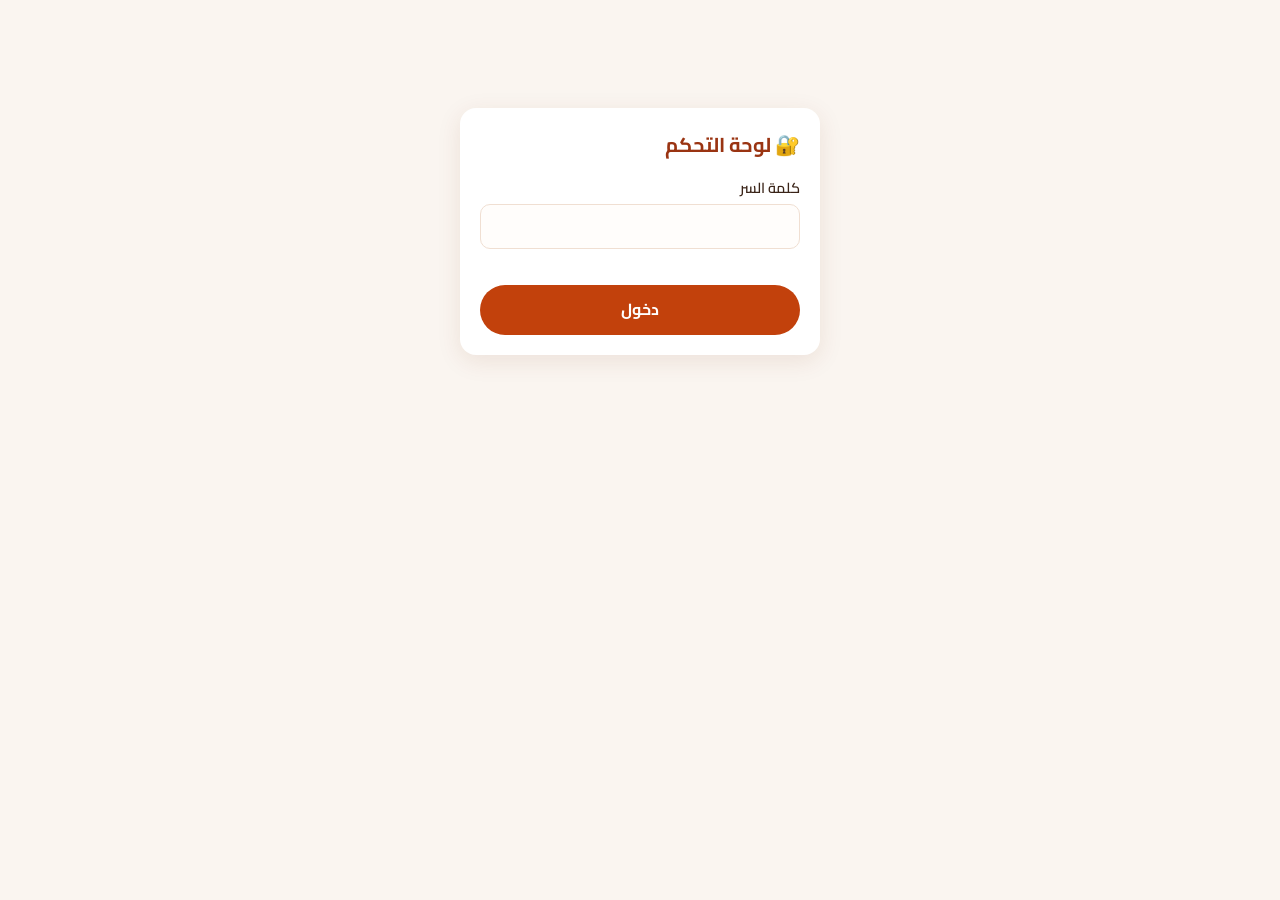
<file: admin.html>
<!doctype html>
<html lang="ar" dir="rtl">
<head>
  <meta charset="utf-8">
  <meta name="viewport" content="width=device-width, initial-scale=1">
  <meta name="robots" content="noindex, nofollow">
  <title>لوحة التحكم | بيت الحلو</title>
  <link href="https://fonts.googleapis.com/css2?family=Cairo:wght@400;600;700;800&display=swap" rel="stylesheet">
  <link rel="stylesheet" href="/style.css">
  <style>
    body { background: #faf5f0; }
    .wrap { width: min(1100px, 94%); margin: 24px auto 60px; }
    .panel { background: #fff; border-radius: 16px; box-shadow: var(--shadow); padding: 20px; margin-bottom: 24px; }
    .panel h2 { margin: 0 0 14px; color: var(--brand-dark); font-size: 1.25rem; }
    .bar { display: flex; align-items: center; gap: 12px; flex-wrap: wrap; margin-bottom: 18px; }
    .bar h1 { margin: 0; font-size: 1.5rem; color: var(--brand-dark); }
    .bar .sp { margin-inline-start: auto; }
    .login { max-width: 360px; margin: 12vh auto; }
    .login label, .pform label { display: block; font-weight: 600; font-size: .9rem; margin-top: 10px; }
    .login input, .pform input, .pform select, .pform textarea, select.st { display: block; width: 100%; margin-top: 4px; padding: 9px 12px; border: 1px solid var(--line); border-radius: 10px; font: inherit; background: #fffdfb; }
    .pform { display: grid; grid-template-columns: repeat(auto-fit, minmax(200px, 1fr)); gap: 0 14px; align-items: end; }
    .pform .full { grid-column: 1 / -1; }
    .pform .chk { display: flex; align-items: center; gap: 8px; margin-top: 26px; }
    .pform .chk input { width: auto; margin: 0; }
    .tbl { width: 100%; border-collapse: collapse; font-size: .92rem; }
    .tbl th, .tbl td { padding: 9px 8px; text-align: start; border-bottom: 1px solid var(--line); vertical-align: top; }
    .tbl th { color: var(--muted); font-size: .8rem; }
    .tag { display: inline-block; padding: 2px 10px; border-radius: 999px; font-size: .78rem; font-weight: 700; background: var(--accent); }
    .tag.off { background: #eee; color: #777; }
    .sm { border: 0; border-radius: 8px; padding: 5px 12px; font: inherit; font-size: .82rem; font-weight: 700; cursor: pointer; background: var(--accent); color: var(--brand-dark); }
    .sm.danger { background: #fee2e2; color: var(--err); }
    .scroll { overflow-x: auto; }
    .order { border: 1px solid var(--line); border-radius: 12px; padding: 14px; margin-bottom: 12px; }
    .order-head { display: flex; flex-wrap: wrap; gap: 10px; align-items: center; justify-content: space-between; }
    .order ul { margin: 8px 0; padding-inline-start: 20px; }
    select.st { width: auto; margin: 0; padding: 5px 10px; }
    .stats { display: grid; grid-template-columns: repeat(auto-fit, minmax(160px, 1fr)); gap: 12px; margin-bottom: 24px; }
    .stat { background: #fff; border-radius: 14px; box-shadow: var(--shadow); padding: 14px 16px; }
    .stat b { display: block; font-size: 1.5rem; color: var(--brand-dark); }
    .hidden { display: none !important; }
  </style>
</head>
<body>
  <!-- تسجيل الدخول -->
  <div class="panel login" id="loginView">
    <h2>🔐 لوحة التحكم</h2>
    <form id="loginForm">
      <label>كلمة السر
        <input type="password" id="pw" required autocomplete="current-password" dir="ltr" style="text-align:right">
      </label>
      <p class="form-error" id="loginErr" role="alert"></p>
      <button class="btn btn-primary btn-block" type="submit">دخول</button>
    </form>
  </div>

  <!-- اللوحة -->
  <div class="wrap hidden" id="dashView">
    <div class="bar">
      <h1>لوحة التحكم</h1>
      <a class="sm" href="/" target="_blank">عرض المتجر ↗</a>
      <button class="sm sp" id="logout" type="button">تسجيل الخروج</button>
    </div>

    <div class="stats" id="stats"></div>

    <div class="panel">
      <h2>الطلبات</h2>
      <div id="orders"></div>
    </div>

    <div class="panel">
      <h2 id="formTitle">إضافة منتج جديد</h2>
      <form class="pform" id="productForm">
        <label>اسم المنتج<input name="name" required maxlength="100"></label>
        <label>التصنيف<input name="category" required maxlength="40" list="cats" placeholder="شرقية / غربية / كيك"></label>
        <datalist id="cats"></datalist>
        <label>السعر<input name="price" type="number" min="0" step="1" required></label>
        <label>إيموجي<input name="emoji" maxlength="8" value="🍰"></label>
        <label class="full">الوصف<textarea name="description" rows="2" maxlength="400"></textarea></label>
        <label class="chk"><input type="checkbox" name="available" checked> متوفر للبيع</label>
        <div class="full" style="display:flex;gap:10px;margin-top:14px">
          <button class="btn btn-primary" type="submit" id="saveBtn">حفظ المنتج</button>
          <button class="btn" type="button" id="cancelEdit" style="background:#eee" hidden>إلغاء التعديل</button>
        </div>
      </form>
      <p class="form-error" id="prodErr" role="alert"></p>
    </div>

    <div class="panel">
      <h2>المنتجات</h2>
      <div class="scroll"><table class="tbl" id="prodTable"></table></div>
    </div>
  </div>

  <div class="toast" id="toast" role="status"></div>
  <script src="/admin.js"></script>
</body>
</html>
</file>
<file: style.css>
:root {
  --bg: #fff8f3;
  --card: #ffffff;
  --ink: #3a2418;
  --muted: #8a7466;
  --brand: #c2410c;
  --brand-dark: #9a3412;
  --accent: #fde7d6;
  --line: #f0dfd2;
  --ok: #15803d;
  --err: #b91c1c;
  --radius: 16px;
  --shadow: 0 6px 24px rgba(120, 53, 15, .10);
}
* { box-sizing: border-box; }
html { scroll-behavior: smooth; }
body {
  margin: 0;
  font-family: "Cairo", system-ui, -apple-system, "Segoe UI", Tahoma, sans-serif;
  background: var(--bg);
  color: var(--ink);
  line-height: 1.7;
}
a { color: inherit; text-decoration: none; }
.container { width: min(1120px, 92%); margin-inline: auto; }
.muted { color: var(--muted); }

/* الشريط العلوي */
.topbar { position: sticky; top: 0; z-index: 30; background: rgba(255, 248, 243, .92); backdrop-filter: blur(8px); border-bottom: 1px solid var(--line); }
.topbar-inner { display: flex; align-items: center; gap: 20px; height: 64px; }
.brand { font-weight: 800; font-size: 1.35rem; color: var(--brand); }
.nav { display: flex; gap: 18px; margin-inline-start: auto; font-weight: 600; }
.nav a:hover { color: var(--brand); }
.cart-btn { display: flex; align-items: center; gap: 6px; border: 0; background: var(--brand); color: #fff; padding: 8px 16px; border-radius: 999px; font: inherit; font-weight: 700; cursor: pointer; }
.cart-btn:hover { background: var(--brand-dark); }
.cart-btn b { background: #fff; color: var(--brand); min-width: 22px; height: 22px; border-radius: 999px; display: grid; place-items: center; font-size: .8rem; }

/* الهيرو */
.hero { background: linear-gradient(135deg, #fde7d6, #fbcfa8 60%, #f9b98a); text-align: center; padding: 72px 0 80px; }
.hero h1 { margin: 0 0 8px; font-size: clamp(2.2rem, 6vw, 3.6rem); color: var(--brand-dark); font-weight: 800; }
.hero p { margin: 0 0 24px; font-size: 1.2rem; color: #6b3a1e; }

/* الأزرار */
.btn { display: inline-block; border: 0; border-radius: 999px; padding: 11px 26px; font: inherit; font-weight: 700; cursor: pointer; transition: transform .15s, background .15s; }
.btn:hover { transform: translateY(-1px); }
.btn-primary { background: var(--brand); color: #fff; }
.btn-primary:hover { background: var(--brand-dark); }
.btn-primary:disabled { opacity: .6; cursor: wait; }
.btn-wa { background: #22c55e; color: #fff; }
.btn-block { display: block; width: 100%; }
.icon-btn { background: var(--accent); border: 0; width: 36px; height: 36px; border-radius: 50%; cursor: pointer; font-size: 1rem; }

/* المنتجات */
.section-title { text-align: center; font-size: 1.9rem; margin: 48px 0 20px; color: var(--brand-dark); }
.filters { display: flex; flex-wrap: wrap; justify-content: center; gap: 10px; margin-bottom: 28px; }
.chip { border: 1px solid var(--line); background: #fff; padding: 6px 18px; border-radius: 999px; font: inherit; font-weight: 600; cursor: pointer; color: var(--ink); }
.chip.active, .chip:hover { background: var(--brand); color: #fff; border-color: var(--brand); }
.grid { display: grid; grid-template-columns: repeat(auto-fill, minmax(240px, 1fr)); gap: 22px; margin-bottom: 40px; }
.card { background: var(--card); border-radius: var(--radius); box-shadow: var(--shadow); overflow: hidden; display: flex; flex-direction: column; }
.card-img { background: var(--accent); font-size: 4.2rem; text-align: center; padding: 26px 0; }
.card-body { padding: 16px 18px 18px; display: flex; flex-direction: column; gap: 6px; flex: 1; }
.card-cat { font-size: .78rem; color: var(--brand); font-weight: 700; }
.card h3 { margin: 0; font-size: 1.1rem; }
.card p { margin: 0; color: var(--muted); font-size: .92rem; flex: 1; }
.card-foot { display: flex; align-items: center; justify-content: space-between; margin-top: 10px; }
.price { font-weight: 800; font-size: 1.1rem; color: var(--brand-dark); }
.add-btn { border: 0; background: var(--brand); color: #fff; border-radius: 999px; padding: 7px 16px; font: inherit; font-weight: 700; cursor: pointer; }
.add-btn:hover { background: var(--brand-dark); }

/* من نحن والفوتر */
.about { background: #fff; padding: 12px 0 48px; text-align: center; }
.about p { max-width: 640px; margin: 0 auto 18px; color: var(--muted); }
.features { list-style: none; display: flex; flex-wrap: wrap; justify-content: center; gap: 12px; padding: 0; margin: 0; }
.features li { background: var(--accent); padding: 8px 18px; border-radius: 999px; font-weight: 600; }
.footer { background: #3a2418; color: #f6e7da; padding: 36px 0 16px; }
.footer-inner { display: flex; flex-wrap: wrap; align-items: center; justify-content: space-between; gap: 20px; }
.footer h3 { margin: 0 0 6px; }
.footer p { margin: 2px 0; }
.copy { text-align: center; margin: 24px 0 0; font-size: .85rem; opacity: .7; }

/* السلة */
.overlay { position: fixed; inset: 0; background: rgba(0, 0, 0, .45); opacity: 0; pointer-events: none; transition: opacity .25s; z-index: 40; }
.overlay.show { opacity: 1; pointer-events: auto; }
.drawer { position: fixed; top: 0; bottom: 0; inset-inline-start: 0; width: min(400px, 100%); background: #fff; z-index: 50; display: flex; flex-direction: column; transform: translateX(-102%); transition: transform .28s; box-shadow: var(--shadow); }
.drawer.open { transform: none; }
.drawer-head { display: flex; align-items: center; justify-content: space-between; padding: 16px 20px; border-bottom: 1px solid var(--line); }
.drawer-head h2 { margin: 0; font-size: 1.2rem; }
.drawer-body { flex: 1; overflow: auto; padding: 8px 20px; }
.drawer-foot { padding: 16px 20px; border-top: 1px solid var(--line); }
.empty { text-align: center; color: var(--muted); padding: 40px 0; }
.line { display: grid; grid-template-columns: 44px 1fr auto; gap: 12px; align-items: center; padding: 12px 0; border-bottom: 1px dashed var(--line); }
.line .em { font-size: 1.8rem; background: var(--accent); border-radius: 12px; text-align: center; }
.line .nm { font-weight: 700; font-size: .95rem; }
.line .pr { color: var(--muted); font-size: .85rem; }
.qty { display: flex; align-items: center; gap: 8px; }
.qty button { border: 1px solid var(--line); background: #fff; width: 28px; height: 28px; border-radius: 8px; cursor: pointer; font-size: 1rem; }
.rows .row { display: flex; justify-content: space-between; margin: 4px 0; }
.rows .total { font-weight: 800; font-size: 1.1rem; border-top: 1px solid var(--line); padding-top: 8px; margin-top: 8px; }
.hint { font-size: .82rem; color: var(--ok); margin: 6px 0 10px; }

/* نموذج الطلب */
.modal { position: fixed; inset: 0; background: rgba(0, 0, 0, .5); display: none; align-items: center; justify-content: center; padding: 16px; z-index: 60; overflow: auto; }
.modal.open { display: flex; }
.modal-card { background: #fff; border-radius: var(--radius); width: min(480px, 100%); padding: 0 0 20px; max-height: 94vh; overflow: auto; }
.modal-card > label, .modal-card > .summary, .modal-card > .btn, .modal-card > .form-error { margin-inline: 20px; }
.modal-card label { display: block; font-weight: 600; margin-top: 14px; font-size: .92rem; }
.modal-card input, .modal-card textarea { display: block; width: 100%; margin-top: 4px; padding: 10px 12px; border: 1px solid var(--line); border-radius: 10px; font: inherit; background: #fffdfb; }
.modal-card input:focus, .modal-card textarea:focus { outline: 2px solid var(--brand); border-color: var(--brand); }
.summary { margin-top: 16px; background: var(--accent); border-radius: 12px; padding: 12px 14px; }
.form-error { color: var(--err); min-height: 1.4em; font-weight: 600; margin-top: 10px; margin-bottom: 4px; }
.success { text-align: center; padding: 30px 24px 10px; }
.success .big { font-size: 3.4rem; }

.toast { position: fixed; bottom: 24px; left: 50%; transform: translate(-50%, 30px); background: #3a2418; color: #fff; padding: 10px 22px; border-radius: 999px; opacity: 0; pointer-events: none; transition: .25s; z-index: 80; font-weight: 600; }
.toast.show { opacity: 1; transform: translate(-50%, 0); }

@media (max-width: 640px) {
  .nav { display: none; }
  .cart-btn { margin-inline-start: auto; }
  .cart-btn span { display: none; }
}
</file>
